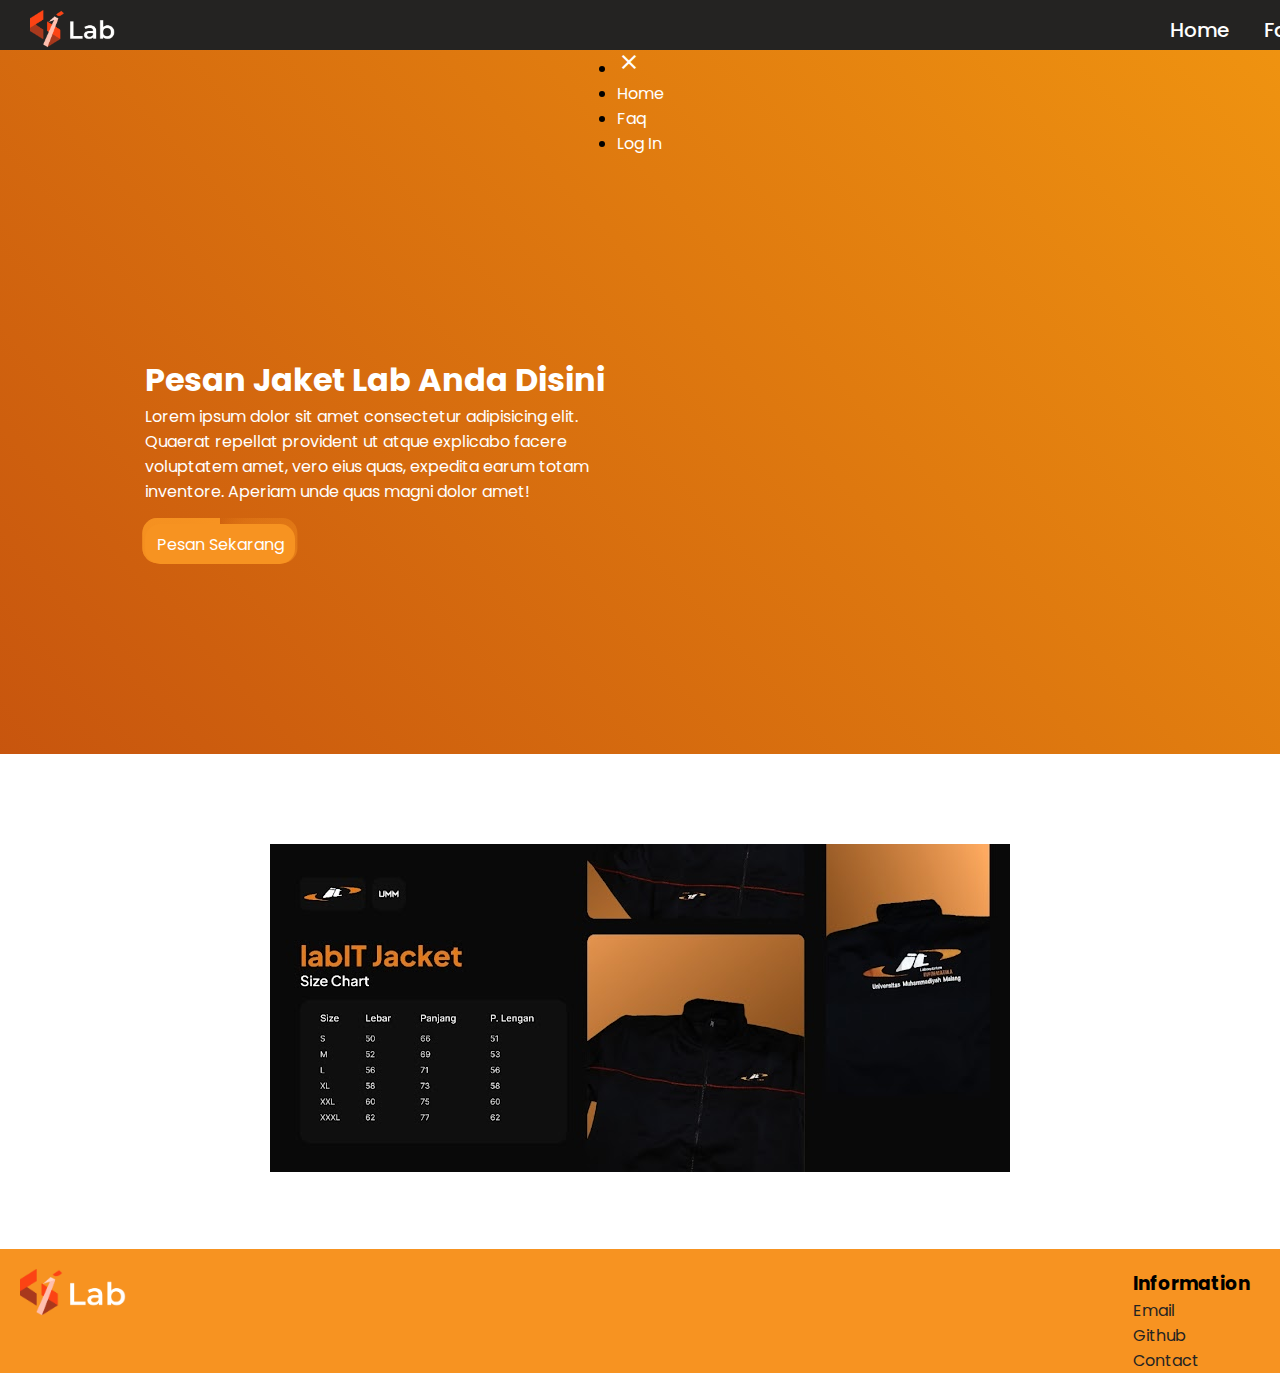
<file: index.html>
<!DOCTYPE html>
<html lang="en">
<head>
    <meta charset="UTF-8">
    <meta name="viewport" content="width=device-width, initial-scale=1.0">
    <link rel="stylesheet" href="style.css">
    <link href="https://fonts.googleapis.com/css2?family=Material+Symbols+Outlined" rel="stylesheet" />
    <title>Lab it UMM</title>
</head>
<body>
    <nav class="navbar">
        <a class="nav-logo" href="#"><img src="image/logo.png" alt=""></a>
        <ul>
            <li class="hide-nav"><a href="#">Home</a></li>
            <li class="hide-nav"><a href="#">Faq</a></li>
            <li class="hide-nav"><a href="#">Log In</a></li>
            <li class="menu-button"><a><span class="material-symbols-outlined">menu</span></a></li>
        </ul>
    </nav>

    <nav class="sidebar">
        <ul>
            <li class="close-button"><a><span class="material-symbols-outlined">close</span></a></li>
            <li class="side-nav"><a href="#">Home</a></li>
            <li class="side-nav"><a href="#">Faq</a></li>
            <li class="side-nav"><a href="#">Log In</a></li>
    </ul>
    </nav>

    <div class="container">
        <div class="container-text">
            <h1>Pesan Jaket Lab Anda Disini</h1>
            <p>Lorem ipsum dolor sit amet consectetur adipisicing elit. Quaerat repellat provident ut atque explicabo facere voluptatem amet, vero eius quas, expedita earum totam inventore. Aperiam unde quas magni dolor amet!</p>
        </div>
        <div class="order-button"><a href="pembayaran.html">Pesan Sekarang</a></div>
    </div>

    <div class="produk">
        <div class="image-box">
            <img src="image/produk.png" alt="">
        </div>
    </div>

    <div class="footer">
        <div class="foot-logo">
            <img src="/image/logo.png" alt="">
        </div>
        <ul>
            <h3>Information</h3>
            <li><a href="#">Email</a></li>
            <li><a href="#">Github</a></li>
            <li><a href="#">Contact</a></li>
        </ul>
    </div>
</body>
</html>
</file>
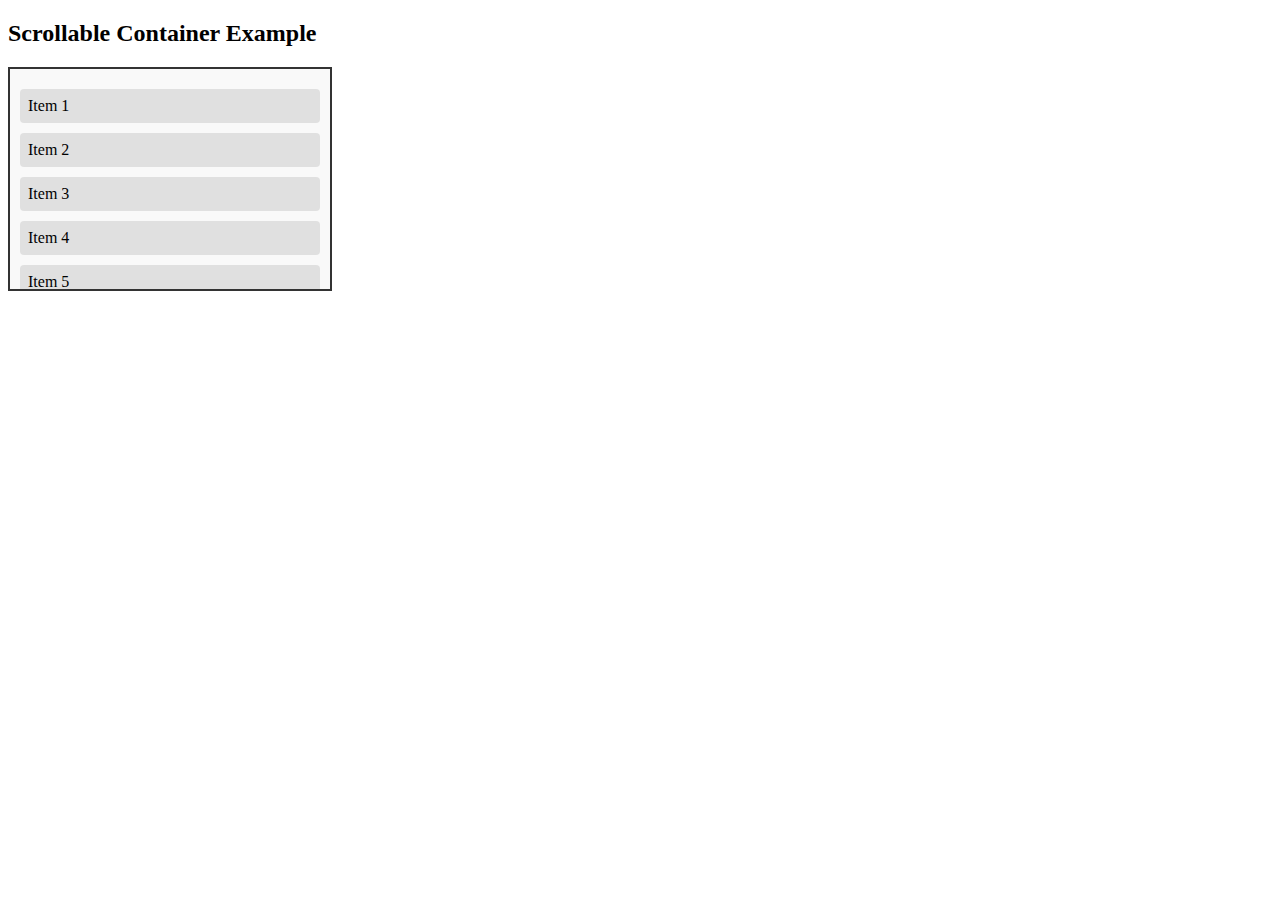
<file: contohAi.html>
<!DOCTYPE html>
<html lang="en">
<head>
  <meta charset="UTF-8">
  <meta name="viewport" content="width=device-width, initial-scale=1.0">
  <title>Scrollable Container</title>
  <style>
    .scroll-container {
      width: 300px;              /* fixed width */
      height: 200px;             /* fixed height */
      border: 2px solid #333;    /* border for visibility */
      padding: 10px;
      overflow-y: auto;          /* enables vertical scroll */
      overflow-x: hidden;        /* hides horizontal scroll */
      background: #f9f9f9;
    }

    .item {
      margin: 10px 0;
      padding: 8px;
      background: #e0e0e0;
      border-radius: 4px;
    }
  </style>
</head>
<body>
  <h2>Scrollable Container Example</h2>
  <div class="scroll-container">
    <div class="item">Item 1</div>
    <div class="item">Item 2</div>
    <div class="item">Item 3</div>
    <div class="item">Item 4</div>
    <div class="item">Item 5</div>
    <div class="item">Item 6</div>
    <div class="item">Item 7</div>
    <div class="item">Item 8</div>
    <div class="item">Item 9</div>
    <div class="item">Item 10</div>
  </div>
</body>
</html>
</file>
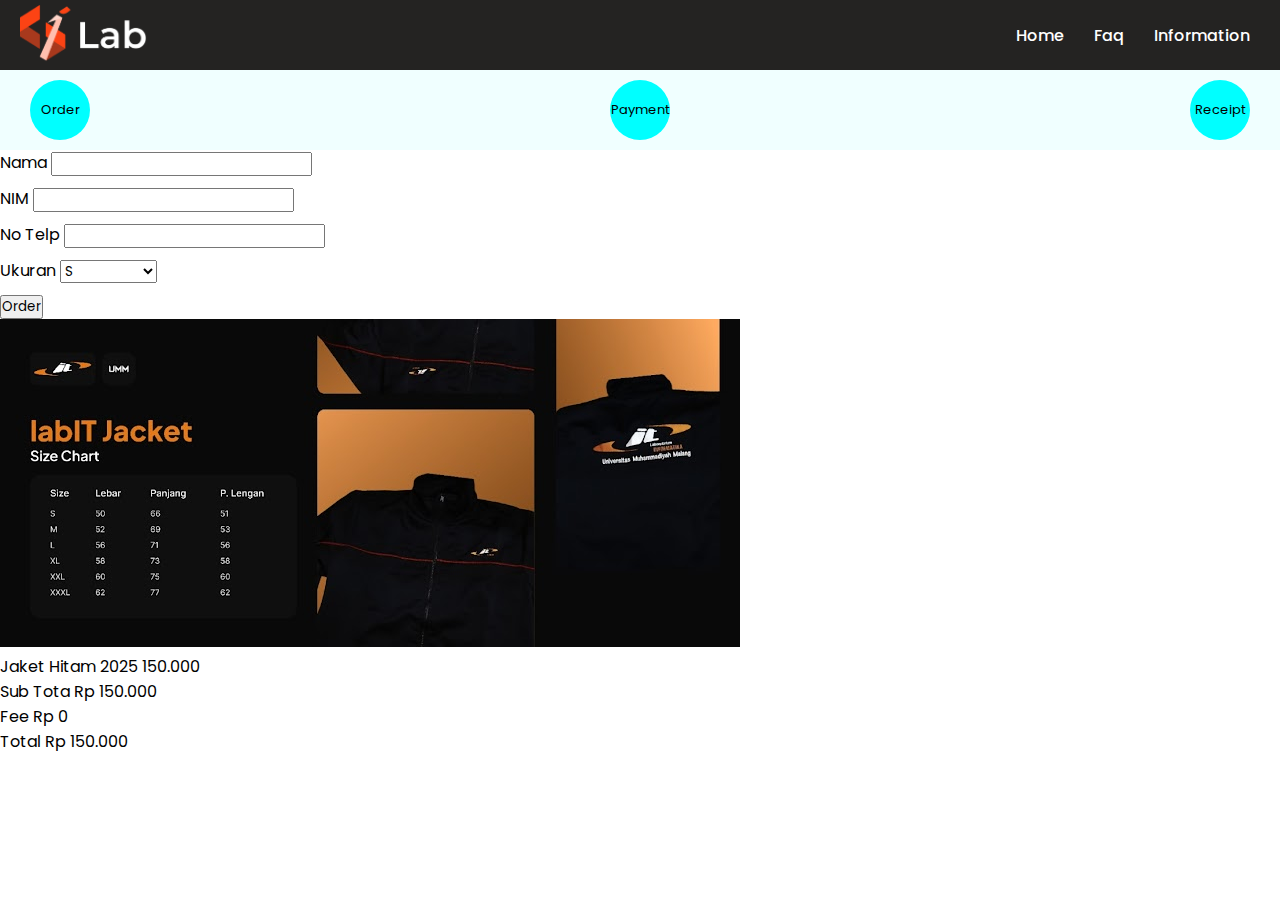
<file: Order.html>
<!DOCTYPE html>
<html lang="en">
<head>
    <meta charset="UTF-8">
    <meta name="viewport" content="width=device-width, initial-scale=1.0">
    <link rel="stylesheet" href="Order.css">
    <link href="https://fonts.googleapis.com/css2?family=Material+Symbols+Outlined" rel="stylesheet" />
    <title>Order</title>
</head>
<body>
    <nav class="navbar">
        <img src="image/logo.png" alt="" class="image-logo">
        <ul>
            <li><a href="#">Home</a></li>
            <li><a href="#">Faq</a></li>
            <li><a href="#">Information</a></li>
        </ul>
    </nav>
    <div class="header">
        <div class="box-progres"><p>Order</p></div>
        <div class="box-progres"><p>Payment</p></div>
        <div class="box-progres"><p>Receipt</p></div>
    </div>

    <div class="form">
        <div class="box-input">
            <label for="Nama">Nama</label>
            <input type="text" class="input-text">
        </div>
        <div class="box-input">
            <label for="NIM">NIM</label>
            <input type="text" class="input-text">
        </div>
        <div class="box-input">
            <label for="Phone">No Telp</label>
            <input type="text">
        </div>
        <div class="box-input">
            <label for="Size">Ukuran</label>
            <select name="Size" id="sizeId">
                <option disabled value>Pilih Ukuran</option>
                <option value="S">S</option>
                <option value="M">M</option>
                <option value="L">L</option>
                <option value="XL">XL</option>
                <option value="XXL">XXL</option>
            </select>
        </div>

        <div><button>Order</button></div>
    </div>

    <div class="produk-container">
        <div class="image-box">
            <img src="image/produk.png" alt="">
        </div>

        <div class="produk-info">
            <div class="infor-header">
                <span>Jaket Hitam 2025</span>
                <span>150.000</span>
            </div class="sub-info">
                <span>Sub Tota</span>
                <span>Rp 150.000</span>
            </div>
            <div class="sub-info">
                <span>Fee</span>
                <span> Rp 0</span>
            </div>
            <div class="sub-info">
                <span>Total</span>
                <span>Rp 150.000</span>
            </div>
        </div>
    </div>


</body>
</html>
</file>
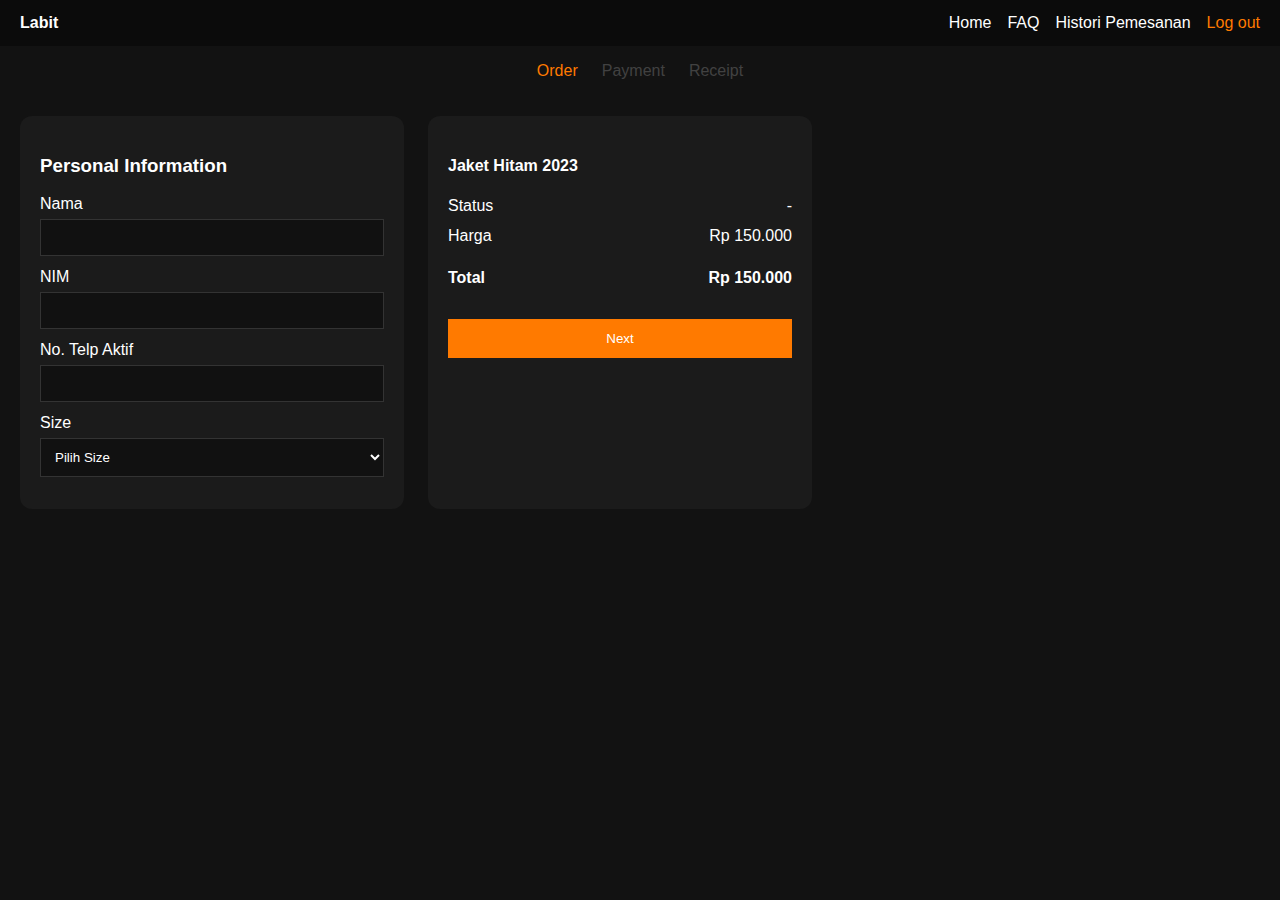
<file: OrderPage.html>
<!doctype html>
<html lang="en">
  <head>
    <meta charset="UTF-8" />
    <link rel="icon" type="image/svg+xml" href="/vite.svg" />
    <meta name="viewport" content="width=device-width, initial-scale=1.0" />
    <title>custom-order</title>
    <script type="module" crossorigin src="/assets/index-Bw9tNKQc.js"></script>
    <link rel="stylesheet" crossorigin href="/assets/index-D_vq109Z.css">
  </head>
  <body>
    <div id="app"></div>
  </body>
</html>
</file>
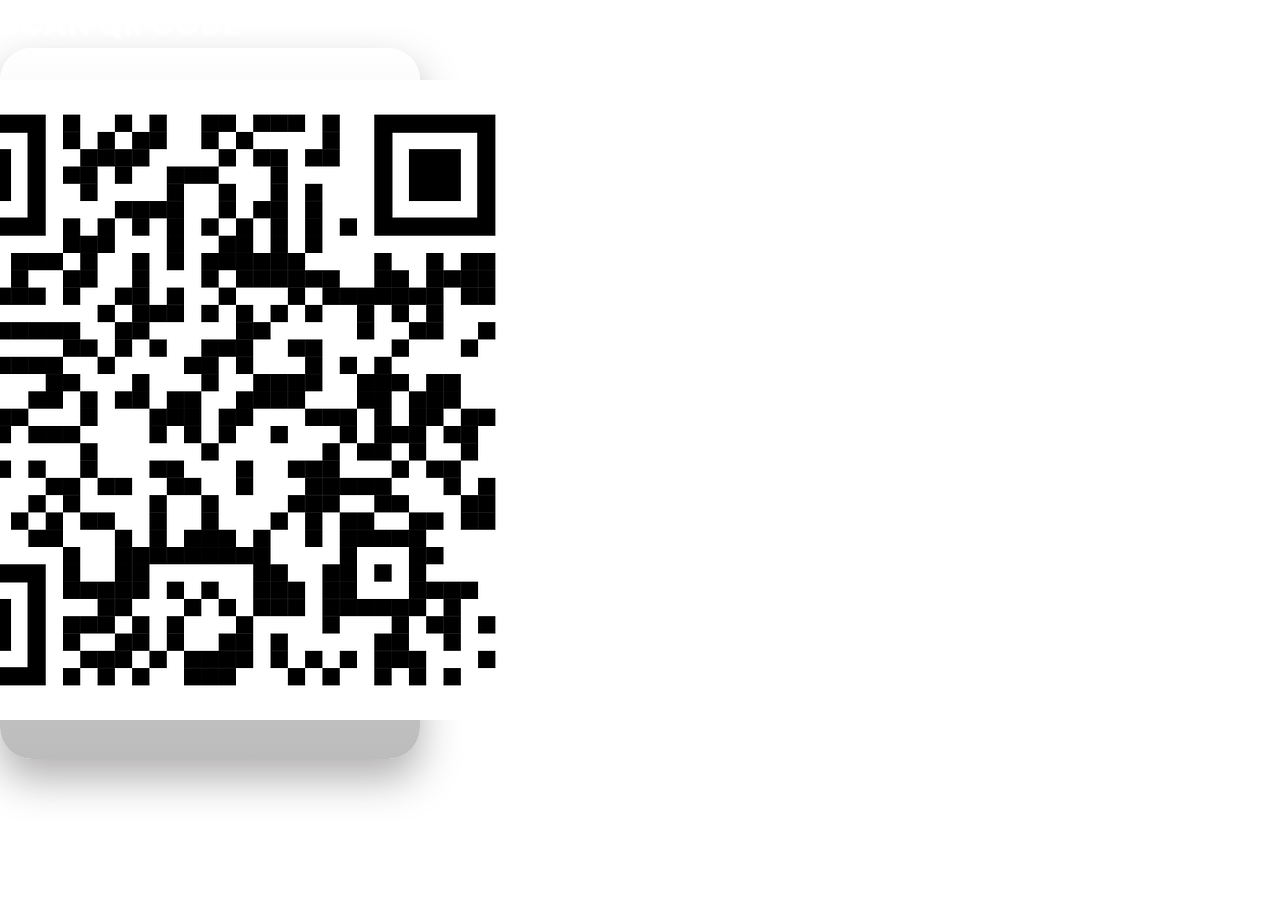
<file: PaymentQr.html>
<!DOCTYPE html>
<html lang="en">
<head>
    <meta charset="UTF-8">
    <meta name="viewport" content="width=device-width, initial-scale=1.0">
    <link rel="stylesheet" href="PaymentQr.css">
    <link href="https://fonts.googleapis.com/css2?family=Material+Symbols+Outlined" rel="stylesheet" />
    <title>Payment_QRIS</title>
</head>
<body>
<h1 id="h1_title">SCAN QR CODE</h1>
<div class="container">
    <div class="layer1Qris">
        <a class="gambarQris" href="#"><img src="image/Qris.png" alt=""></a>
    </div>
</div>



</body>
</file>
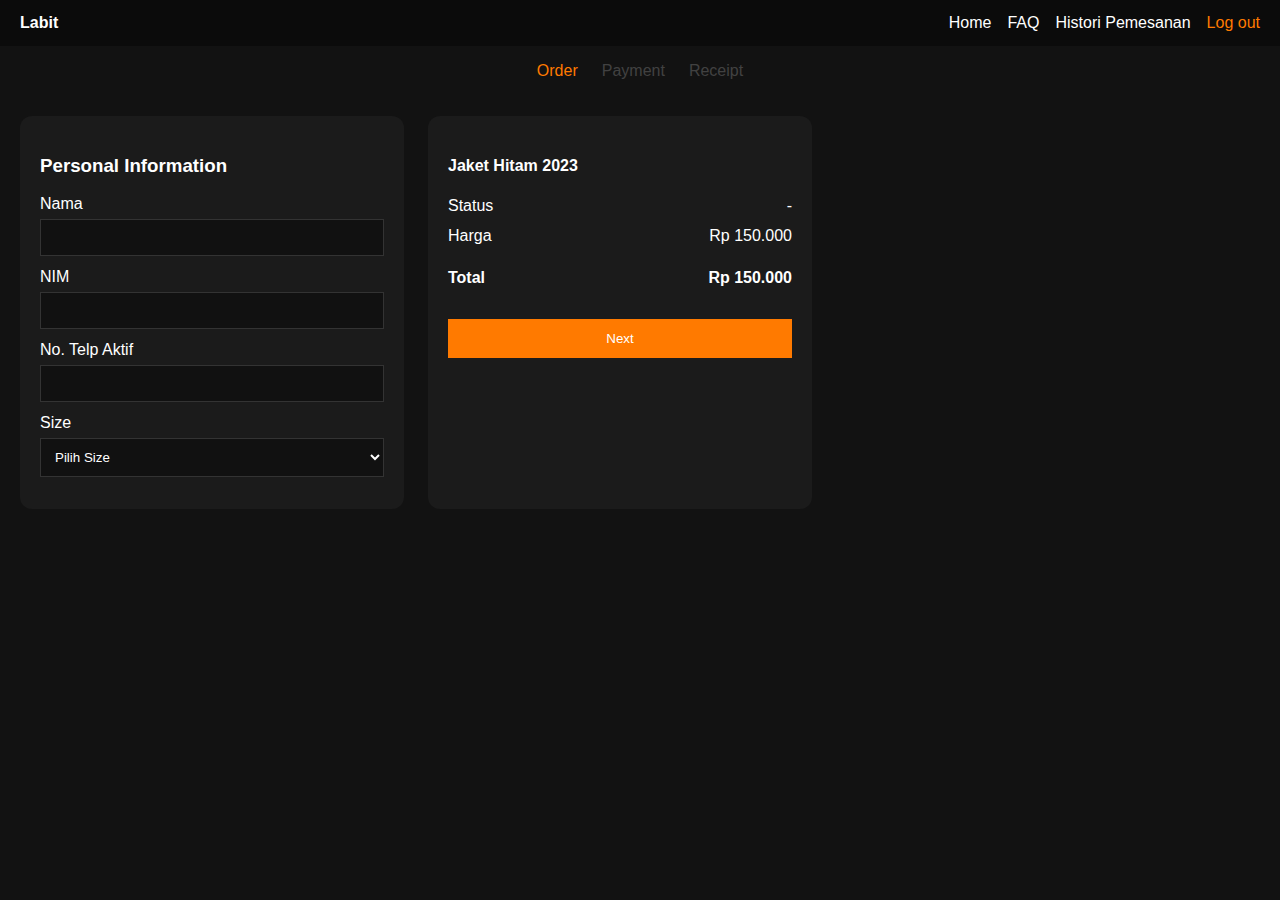
<file: pembayaran/pembayaran.html>
<!doctype html>
<html lang="en">
  <head>
    <meta charset="UTF-8" />
    <link rel="icon" type="image/svg+xml" href="/vite.svg" />
    <meta name="viewport" content="width=device-width, initial-scale=1.0" />
    <title>custom-order</title>
    <script type="module" crossorigin src="/assets/index-v9BOzThs.js"></script>
    <link rel="stylesheet" crossorigin href="/assets/index-COJMATiQ.css">
  </head>
  <body>
    <div id="app"></div>
  </body>
</html>
</file>
<file: style.css>
@import url('https://fonts.googleapis.com/css2?family=Poppins:ital,wght@0,100;0,200;0,300;0,400;0,500;0,600;0,700;0,800;0,900;1,100;1,200;1,300;1,400;1,500;1,600;1,700;1,800;1,900&display=swap');

* {
    margin: 0;
    padding: 0;
    box-sizing: border-box;
    font-family: poppins, sans-serif;
}

a {
    text-decoration: none;
    color: #ffffff;
}

body {
    display: flex;
    flex-direction: column;
    justify-content: center;
    align-items: center;
    background-image: linear-gradient(to bottom left, #f09410, #bc430d);
}

.navbar {
    display: flex;
    position: relative;
    width: 100%;
    height: 50px;
    padding-top: 10px;
    background-color: #242322;
}

.nav-logo {
    margin-left: 30px;
}

.nav-logo img{
    height: 100%;
    width: auto;
    display: block;
    object-fit: contain;
}

.navbar ul {
    display: flex;
    align-items: center;
    translate: 320%;
}

.navbar ul li {
    list-style: none;
    margin-left: 35px;
}

.navbar ul li a {
    font-size: 20px;
    font-weight: 500;
    transition: .5s;
}

.navbar ul li:hover a{
    color: #f79321;
}


.container {
    position: relative;
    display: flex;
    flex-direction: column;
    margin: 200px 500px 190px 10px;
}

.container-text {
    width: 500px;
    color: #ffffff;
}


.order-button {
    display: flex;
    margin-top: 20px;
    background-color: #f79321;
    height: 40px;
    width: 150px;
    justify-content: center;
    align-items: center;
    border-radius: 15px;
    transition: .5s;
    a {
        transition: .5s;
    }
}

.order-button::before, .order-button::after {
    content: '';
    position: absolute;
    top: 50%;
    left: 50%;
    border-radius: 15px;
    background-image: conic-gradient(from var(--angle), transparent, #f79321);
    translate: -163% 129%;
    width: 155px;
    height: 45px;
    z-index: -1;
    animation: 3s spin linear infinite;
}

@property --angle{
    syntax: "<angle>";
    initial-value: 0deg;
    inherits: false;
}

@keyframes spin {
    from{
        --angle: 0deg;
    }
    to{
        --angle: 360deg;
    }
}

.order-button:hover {
    background-color: #242322;
    a {
        color: #f79321;
    }
}

.produk {
    display: flex;
    justify-content: center;
    width: 100%;
    position: relative;
    padding-top: 90px;
    padding-bottom: 70px;
    background-color: white;
}

.footer {
    position: relative;
    display: flex;
    background-color: white;
    width: 100%;
    padding-top: 20px;
    justify-content: space-between;
    background-color: #f79321;
}

.foot-logo {
    display: flex;
    translate: 20px;
}

.foot-logo img{
    height: 50px;
}

.footer ul {
    padding-right: 30px;
}

.footer ul li {
    list-style: none;
}


.footer a {
    color: #242322;
}
</file>
<file: Order.css>
@import url('https://fonts.googleapis.com/css2?family=Poppins:ital,wght@0,100;0,200;0,300;0,400;0,500;0,600;0,700;0,800;0,900;1,100;1,200;1,300;1,400;1,500;1,600;1,700;1,800;1,900&display=swap');

* {
    margin: 0;
    padding: 0;
    box-sizing: border-box;
    font-family: poppins, sans-serif;
}

.navbar {
    position: relative;
    display: flex;
    width: 100%;
    height: 70px;
    flex-direction: row;
    justify-content: space-between;
    background-color: #242322;
}

.navbar ul {
    display: flex;
    gap: 30px;
    align-items: center;
    margin-right: 30px;
}

.navbar ul li {
    list-style: none;
}

.navbar ul li a {
    text-decoration: none;
    font-weight: 500;color: white;

}

.image-logo {
    margin-top: 5px;
    margin-left: 20px;
    height: 60px;
}

.header {
    display: flex;
    height: 80px;
    justify-content: space-between;
    padding: 0px 30px 0 30px;
    align-items: center;
    background-color: azure;

}

.box-progres {
    display: flex;
    justify-content: center;
    align-items: center;
    background-color: aqua;
    height: 60px;
    width: 60px;
    border-radius: 100%;
}

.box-progres p {
    font-size: small;
}

.form {
    display: flex;
    flex-wrap: wrap;
    flex-direction: column;
    gap: 10px;
}
</file>
<file: assets/index-D_vq109Z.css>
.navbar[data-v-9e1d52dc]{display:flex;justify-content:space-between;padding:14px 20px;background:#0b0b0b;flex-wrap:wrap}.nav-right a[data-v-9e1d52dc]{margin-left:16px}.logout[data-v-9e1d52dc]{color:#ff7a00}.app[data-v-9e1d52dc]{background:#121212;color:#fff;min-height:100vh;font-family:system-ui}.steps[data-v-9e1d52dc]{display:flex;justify-content:center;gap:24px;padding:16px}.steps span[data-v-9e1d52dc]{opacity:.4}.steps .active[data-v-9e1d52dc]{color:#ff7a00;opacity:1}.container[data-v-9e1d52dc]{padding:20px}.grid[data-v-9e1d52dc]{display:grid;grid-template-columns:1fr 1fr;gap:24px}.card[data-v-9e1d52dc],.summary[data-v-9e1d52dc],.receipt-box[data-v-9e1d52dc]{background:#1b1b1b;padding:20px;border-radius:12px}input[data-v-9e1d52dc],select[data-v-9e1d52dc]{width:100%;padding:10px;margin-bottom:12px;background:#111;border:1px solid #333;color:#fff}.warning[data-v-9e1d52dc]{color:#ff9800}.error[data-v-9e1d52dc]{color:#ff5252}button[data-v-9e1d52dc]{width:100%;padding:12px;background:#ff7a00;border:none;color:#fff}button.secondary[data-v-9e1d52dc]{background:#333}.product-image[data-v-9e1d52dc]{text-align:center;margin-bottom:20px}.product-image img[data-v-9e1d52dc]{width:180px;border-radius:8px}.payment[data-v-9e1d52dc]{padding:20px;text-align:center}.receipt[data-v-9e1d52dc]{padding:20px}.receipt-row[data-v-9e1d52dc]{display:flex;justify-content:space-between;margin-bottom:8px}.total[data-v-9e1d52dc]{font-weight:700}.modal[data-v-9e1d52dc]{position:fixed;inset:0;background:#000c;display:flex;justify-content:center;align-items:center}.zoomed[data-v-9e1d52dc]{width:90%;max-width:420px}@media(max-width:768px){.grid[data-v-9e1d52dc]{grid-template-columns:1fr}}*{box-sizing:border-box;font-family:Inter,sans-serif}body{margin:0;background:#111;color:#fff}.navbar{display:flex;justify-content:space-between;padding:16px 32px;background:#000}.nav-links{list-style:none;display:flex;gap:20px}.logout{color:orange}.steps{display:flex;gap:40px;padding:24px 32px;color:#888}.steps .active{color:orange}.container{display:grid;grid-template-columns:1fr 400px;gap:48px;padding:32px}.form label{display:block;margin-top:16px}input,select{width:100%;padding:10px;margin-top:6px;background:#1b1b1b;border:1px solid #333;color:#fff}button{margin-top:32px;padding:12px;background:orange;border:none;color:#000;cursor:pointer}.summary{background:#0d0d0d;padding:24px}.summary .row{display:flex;justify-content:space-between;margin-top:12px}.summary .total{margin-top:24px;font-weight:700}@media(max-width:768px){.container{grid-template-columns:1fr;gap:24px}.methods{grid-template-columns:1fr}.navbar{flex-direction:column;gap:12px}.steps{flex-wrap:wrap;gap:16px}}
</file>
<file: PaymentQr.css>
@import url('https://fonts.googleapis.com/css2?family=Poppins:wght@300;400;500;600;700;800&display=swap');

:root {
    --white: #ffffff;
    --dark: #251f21;
    --orange-main: #fe5001;
    --orange-soft: #e39063;
    --gray-light: #bcbcbc;
    --gray-dark: #6a6a6a;
    --brick: #8d1d19;

    --gradient-bg: linear-gradient(135deg, #fe5001, #e39063);
    --gradient-card: linear-gradient(to bottom, #ffffff, #bcbcbc);

    --radius-lg: 2rem;
    --radius-xl: 3rem;
    --transition: 0.35s cubic-bezier(0.4, 0, 0.2, 1);
}

* {
    margin: 0;
    padding: 0;
    box-sizing: border-box;
    font-family: "Poppins", sans-serif;
}

a {
    text-decoration: none;
    color: inherit;
}

.body {
    min-height: 100vh;
    background: var(--gradient-bg);
    display: flex;
    flex-direction: column;
    align-items: center;
    justify-content: center;
    padding: clamp(1rem, 4vw, 3rem);
    gap: 2rem;
}

.topbar {
    width: min(90%, 420px);
    padding: 1.5rem;
    background-color: var(--dark);
    border-radius: 80% 80% 0 0;
    box-shadow: 0 20px 40px rgba(37, 31, 33, 0.35);
    text-align: center;
    animation: slideDown 0.8s ease;
}

#h1_title {
    color: var(--white);
    font-size: clamp(1.3rem, 4vw, 2rem);
    font-weight: 700;
}

.container {
    width: min(90%, 420px);
    background: var(--gradient-card);
    padding: clamp(1.2rem, 3vw, 2rem);
    border-radius: var(--radius-lg);
    display: flex;
    flex-direction: column;
    align-items: center;
    gap: 1.5rem;
    box-shadow: 0 20px 40px rgba(37, 31, 33, 0.35);
    animation: fadeUp 0.9s ease;
}

.qr-box {
    width: 70%;
    background: var(--white);
    padding: 1rem;
    border-radius: 1rem;
    border: 4px solid var(--dark);
    transition: var(--transition);
}

.qr-box img {
    width: 100%;
    height: auto;
}

.qr-box:hover {
    transform: scale(1.05) rotate(1deg);
    box-shadow: 0 15px 30px rgba(37, 31, 33, 0.35);
}

.konfirmasiBtn {
    background: linear-gradient(135deg, var(--brick), #a8221d);
    color: var(--white);
    font-size: clamp(1rem, 4vw, 1.4rem);
    font-weight: 700;
    padding: 0.8rem 2.6rem;
    border-radius: 2.5rem;
    cursor: pointer;
    transition: var(--transition);
    position: relative;
    overflow: hidden;
    border: 2px solid var(--dark);
}

.konfirmasiBtn::after {
    content: "";
    position: absolute;
    inset: 0;
    background: radial-gradient(circle at top left, rgba(255,255,255,0.4), transparent 60%);
    opacity: 0;
    transition: 0.25s ease;
}

.konfirmasiBtn:hover::after {
    opacity: 1;
}

.konfirmasiBtn:hover {
    transform: translateY(-4px) scale(1.05);
    box-shadow: 0 12px 25px rgba(37, 31, 33, 0.4);
}

.konfirmasiBtn:active {
    transform: scale(0.95);
}

.bottombar {
    width: min(90%, 420px);
    padding: 2.2rem;
    background: linear-gradient(to bottom, var(--orange-soft), var(--orange-main));
    border-radius: 0 0 80% 80%;
    box-shadow: 0 20px 40px rgba(37, 31, 33, 0.35);
    display: flex;
    justify-content: center;
    align-items: center;
    animation: slideUp 0.8s ease;
}


@keyframes fadeUp {
    from { opacity: 0; transform: translateY(40px); }
    to { opacity: 1; transform: translateY(0); }
}

@keyframes slideDown {
    from { opacity: 0; transform: translateY(-40px); }
    to { opacity: 1; transform: translateY(0); }
}

@keyframes slideUp {
    from { opacity: 0; transform: translateY(40px); }
    to { opacity: 1; transform: translateY(0); }
}
</file>
<file: assets/index-COJMATiQ.css>
.navbar[data-v-1d305b7b]{display:flex;justify-content:space-between;padding:14px 20px;background:#0b0b0b;flex-wrap:wrap}.nav-right a[data-v-1d305b7b]{margin-left:16px}.logout[data-v-1d305b7b]{color:#ff7a00}.app[data-v-1d305b7b]{background:#121212;color:#fff;min-height:100vh;font-family:system-ui}.steps[data-v-1d305b7b]{display:flex;justify-content:center;gap:24px;padding:16px}.steps span[data-v-1d305b7b]{opacity:.4}.steps .active[data-v-1d305b7b]{color:#ff7a00;opacity:1}.container[data-v-1d305b7b]{padding:20px}.grid[data-v-1d305b7b]{display:grid;grid-template-columns:1fr 1fr;gap:24px}.card[data-v-1d305b7b],.summary[data-v-1d305b7b],.receipt-box[data-v-1d305b7b]{background:#1b1b1b;padding:20px;border-radius:12px}input[data-v-1d305b7b],select[data-v-1d305b7b]{width:100%;padding:10px;margin-bottom:12px;background:#111;border:1px solid #333;color:#fff}.warning[data-v-1d305b7b]{color:#ff9800}.error[data-v-1d305b7b]{color:#ff5252}button[data-v-1d305b7b]{width:100%;padding:12px;background:#ff7a00;border:none;color:#fff}button.secondary[data-v-1d305b7b]{background:#333}a[data-v-1d305b7b]:link,a[data-v-1d305b7b]:visited,a[data-v-1d305b7b]:active{color:inherit;text-decoration:none}.product-image[data-v-1d305b7b]{text-align:center;margin-bottom:20px}.product-image img[data-v-1d305b7b]{width:180px;border-radius:8px}.payment[data-v-1d305b7b]{padding:20px;text-align:center}.receipt[data-v-1d305b7b]{padding:20px}.receipt-row[data-v-1d305b7b]{display:flex;justify-content:space-between;margin-bottom:8px}.total[data-v-1d305b7b]{font-weight:700}.modal[data-v-1d305b7b]{position:fixed;inset:0;background:#000c;display:flex;justify-content:center;align-items:center}.zoomed[data-v-1d305b7b]{width:90%;max-width:420px}@media(max-width:768px){.grid[data-v-1d305b7b]{grid-template-columns:1fr}}*{box-sizing:border-box;font-family:Inter,sans-serif}body{margin:0;background:#111;color:#fff}.navbar{display:flex;justify-content:space-between;padding:16px 32px;background:#000}.nav-links{list-style:none;display:flex;gap:20px}.logout{color:orange}.steps{display:flex;gap:40px;padding:24px 32px;color:#888}.steps .active{color:orange}.container{display:grid;grid-template-columns:1fr 400px;gap:48px;padding:32px}.form label{display:block;margin-top:16px}input,select{width:100%;padding:10px;margin-top:6px;background:#1b1b1b;border:1px solid #333;color:#fff}button{margin-top:32px;padding:12px;background:orange;border:none;color:#000;cursor:pointer}.summary{background:#0d0d0d;padding:24px}.summary .row{display:flex;justify-content:space-between;margin-top:12px}.summary .total{margin-top:24px;font-weight:700}@media(max-width:768px){.container{grid-template-columns:1fr;gap:24px}.methods{grid-template-columns:1fr}.navbar{flex-direction:column;gap:12px}.steps{flex-wrap:wrap;gap:16px}}
</file>
